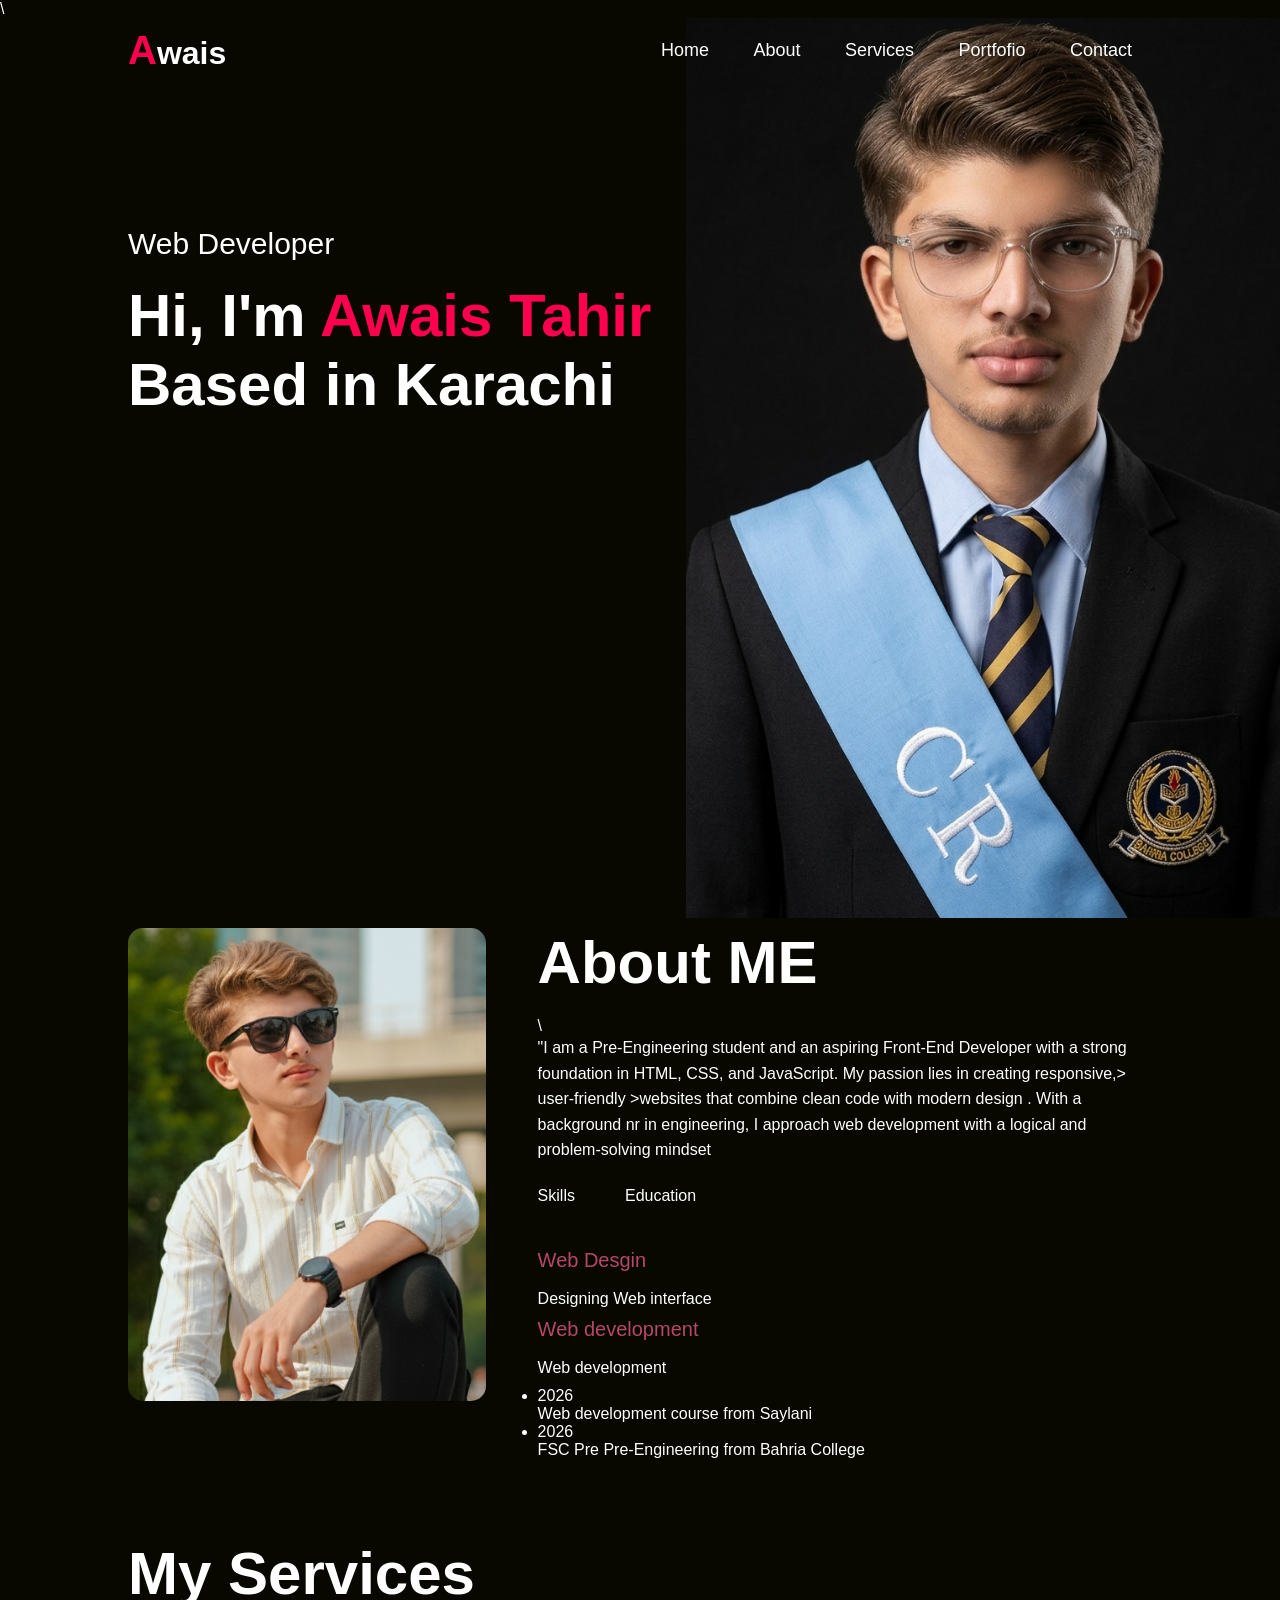
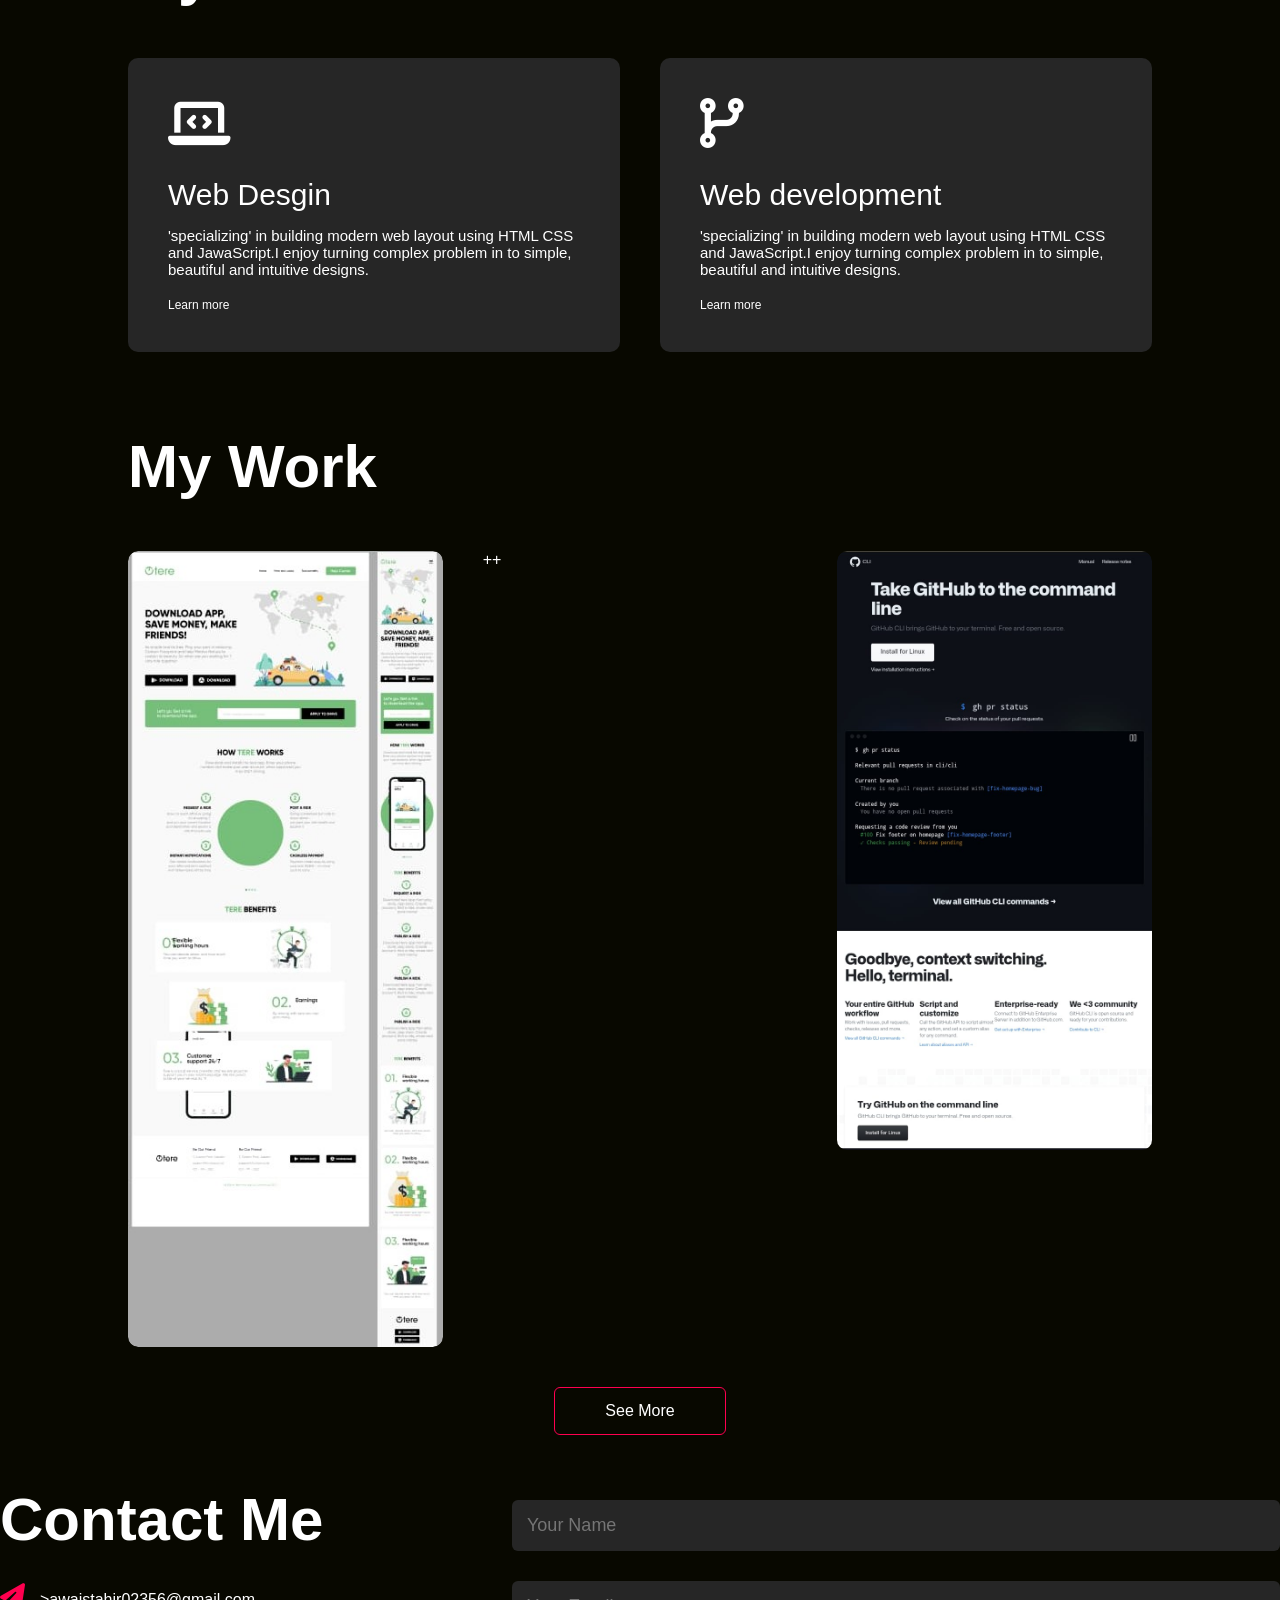
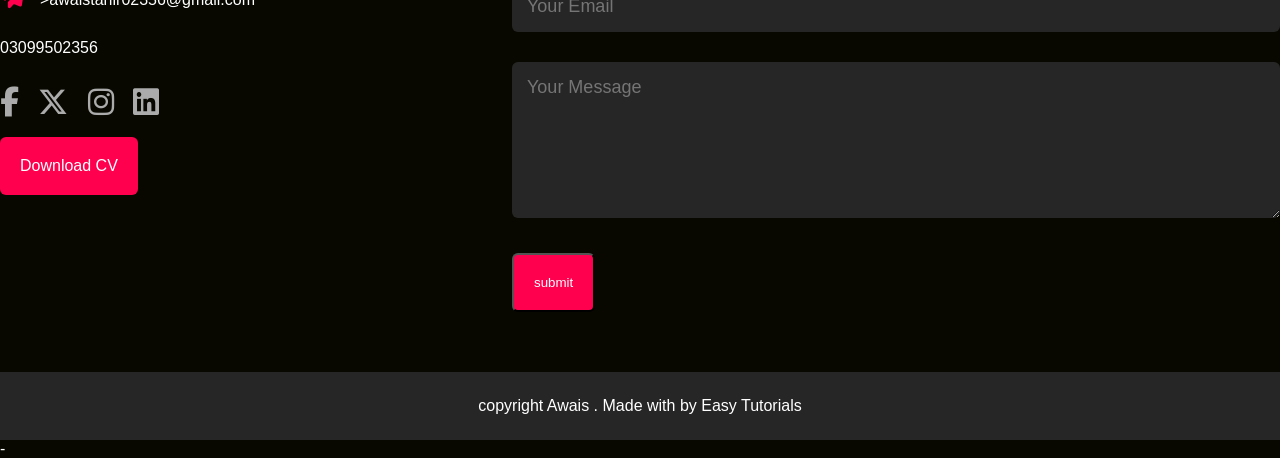
<file: index.html>
<html lang="en">
<head>
    <meta charset="UTF-8">
    <meta name="viewport" content="width=device-width, initial-scale=1.0">
    <title>Personal Portfolio Website</title>\
    <link rel="stylesheet" href="style.css">
    <link rel="stylesheet" href="https://cdnjs.cloudflare.com/ajax/libs/font-awesome/6.5.1/css/all.min.css">
</head>

    
</body>
    <div id="header">
        <div class="container">
            <nav>
               <div class="logo"> <span> A</span>wais</div>
                <ul id="sidemenu">
                 <li><a href="#">Home</a></li>
                  <li><a href="#">About</a></li>
                  <li><a href="#">Services</a></li>
                  <li><a href="#">Portfofio</a></li>
                 <li><a href="#">Contact</a></li>
                 <i class="fas fa-times" onclick="closemenu()"></i>
                </ul>
                <!-- <i class="fa-regular fa-clock"></i> -->
                 <i class="fas fa-bars" onclick="openmenu()"></i>
            </nav>
            <div class="header-text">
                <p>Web Developer</p>
                <h1>Hi, I'm <span>Awais Tahir</span>  <br>Based in Karachi</h1>
            </div>
        </div>
        
    </div>
        <!-- About  -->
<div is="About">
    <div class="container">
        <div class="row">
            <div class="About-col-1">
<img src="awais.png" alt="">
            </div>
  <div class="About-col-2">
    <h1 class="sub-title">About ME</h1>\
    <p class="About-col-2 p">
"I am a Pre-Engineering student and an aspiring Front-End Developer 
 with a strong foundation in HTML, CSS, and JavaScript. 
My passion lies  in  creating responsive,> user-friendly
 >websites that combine clean code with modern design 
 . With a background  nr 
 in engineering,  I approach web
  development with a logical and problem-solving mindset
    </p>
    <div class="tab-title">
        <p class="tab-link active-link" onclick="opentab('Skills')">Skills</p>
        
        <p class="tab-link" onclick="opentab('Education')">Education</p>
    </div>
    <div class="tab-contents active-tab" id="Skills">
        <ul>
            <li> <span>Web Desgin </span><br>Designing Web interface</li>
           <li> <span>Web development </span><br> Web development</li>
        </ul>
    </div>
<div class="tab-content" id="Education">
        <ul>
            <li> <span>2026 </span><br>Web development course from Saylani </li>
           <li> <span>2026 </span><br> FSC Pre Pre-Engineering from Bahria College</li>
        </ul>
    </div>
  </div>        
        </div>
    </div>
</div>
<!-- Services -->
<div id="services">
    <div class="container">
  <h1 class="sub-title">My Services</h1>
  <div class="services-list">
<div>
    <i class="fa-solid fa-laptop-code"></i>
  <h2>Web Desgin</h2>
       <p>'specializing' in building modern web layout using HTML CSS and JawaScript.I enjoy turning complex problem in to simple, beautiful and intuitive designs. </p>
<a href="#">Learn more</a>
      </div>   
        <!-- <i class="fa-solid fa-code-branch"></i> -->
<div>
      <i class="fa-solid fa-code-branch"></i>
    <h2>Web development</h2>
     <p>'specializing' in building modern web layout using HTML CSS and JawaScript.I enjoy turning complex problem in to simple, beautiful and intuitive designs. </p>
<a href="#">Learn more</a>
</div>
        </div>
    </div>
</div>
<!-- portfoli -->
<div  id="portfoli">
    <div   class="container">
        <h1 class="sub-title">My Work</h1>
        <div   class="work-list">
          <div class="work">
      <img src="./tere,png .jfif" alt="" srcset="">
      <div class="layer">
<h3>How tere Work</h3>
<p>The desgin focuses on user-friendliness <br> and clearly communicates the app's value proposition to <br> both riders and drivers </p>
<a href="#"> <i class="fa-solid fa-arrow-up-right-from-square"></i></a>
      </div>
</div>++
          <div class="work">
      <img src="./IMG-20260404-WA0020.jpg" alt="" srcset="">
      <div class="layer">
        <h3>GitHub TCL Page</h3>
        <p> The visual focus a terminal window demonstarting <br> the $ gh pr status cammand showing how user <br>
        can quickly check the status of their pull requests. </p>
        <a href=""> <i class="fa-solid fa-arrow-up-right-from-square"></i></a>
        </div>
</div>
    </div>
    <a href="#" class="btn">See More</a>
</div>
</div>
<!-- --------contact------------ -->
<div id="contact">
<div class="cobtainer">
  <div class="row">
  <div class="contact-left">
 <h1 class="sub-title">Contact Me </h1>
    <p> <i class="fa-solid fa-paper-plane"></i>>awaistahir02356@gmail.com</p>
   <p>   03099502356</p>        
   <div  class="social-icons">
      <a href=" #"> <i class="fa-brands fa-facebook-f"></i></a>     
  <a href=" #"> <i class="fa-brands fa-x-twitter"></i> </a>    
      <a href=" #"> <i class="fa-brands fa-instagram"></i></a>     
     <a href=" #"> <i class="fa-brands fa-linkedin"></i></a>     
    <a href=" #"> <i class="fa-brands twi"></i></a>  
      </div>
    <a href="" class="btn-html">Download CV</a>
            </div>
<div class="contact-right">
<form>
    <input type="text" name="Name" placeholder="Your Name " required>

    <input type="text" name="email" placeholder="Your Email " required>
    <textarea name="Message" rows="6" placeholder="Your Message"></textarea>
<button type="submit" class="btn-html">submit</button>
</form>
</div>
        </div>
    </div>
    <div class="copyright">
        <p>copyright Awais . Made with by Easy Tutorials</p>
    </div>
</div>
<!-- -------js------ -->
<script>
    var tablinks = document.getElementsByClassName('tab-links');
      var tabcontents = document.getElementsByClassName('tab-contents');
      function opentab(tabname){
        for (tablink of tablinks) {
            tablink.classList.remove('active-link');
        }
                for (tabcontent of tabcontents) {
            tabcontent.classList.remove('active-tab');
        }
event.currentTarget.classList.add('active-link');
document.getElementById(tabname).classList.add('active-tab')
      }
</script>-
    <script>
var sidemenu = document.getElementById('sidemenu');
function openmenu(){
    sidemenu.style.right ='0';
}
function closemenu(){
    sidemenu.style.right ='-200px';
}

    </script>
</body>
</html>
</file>
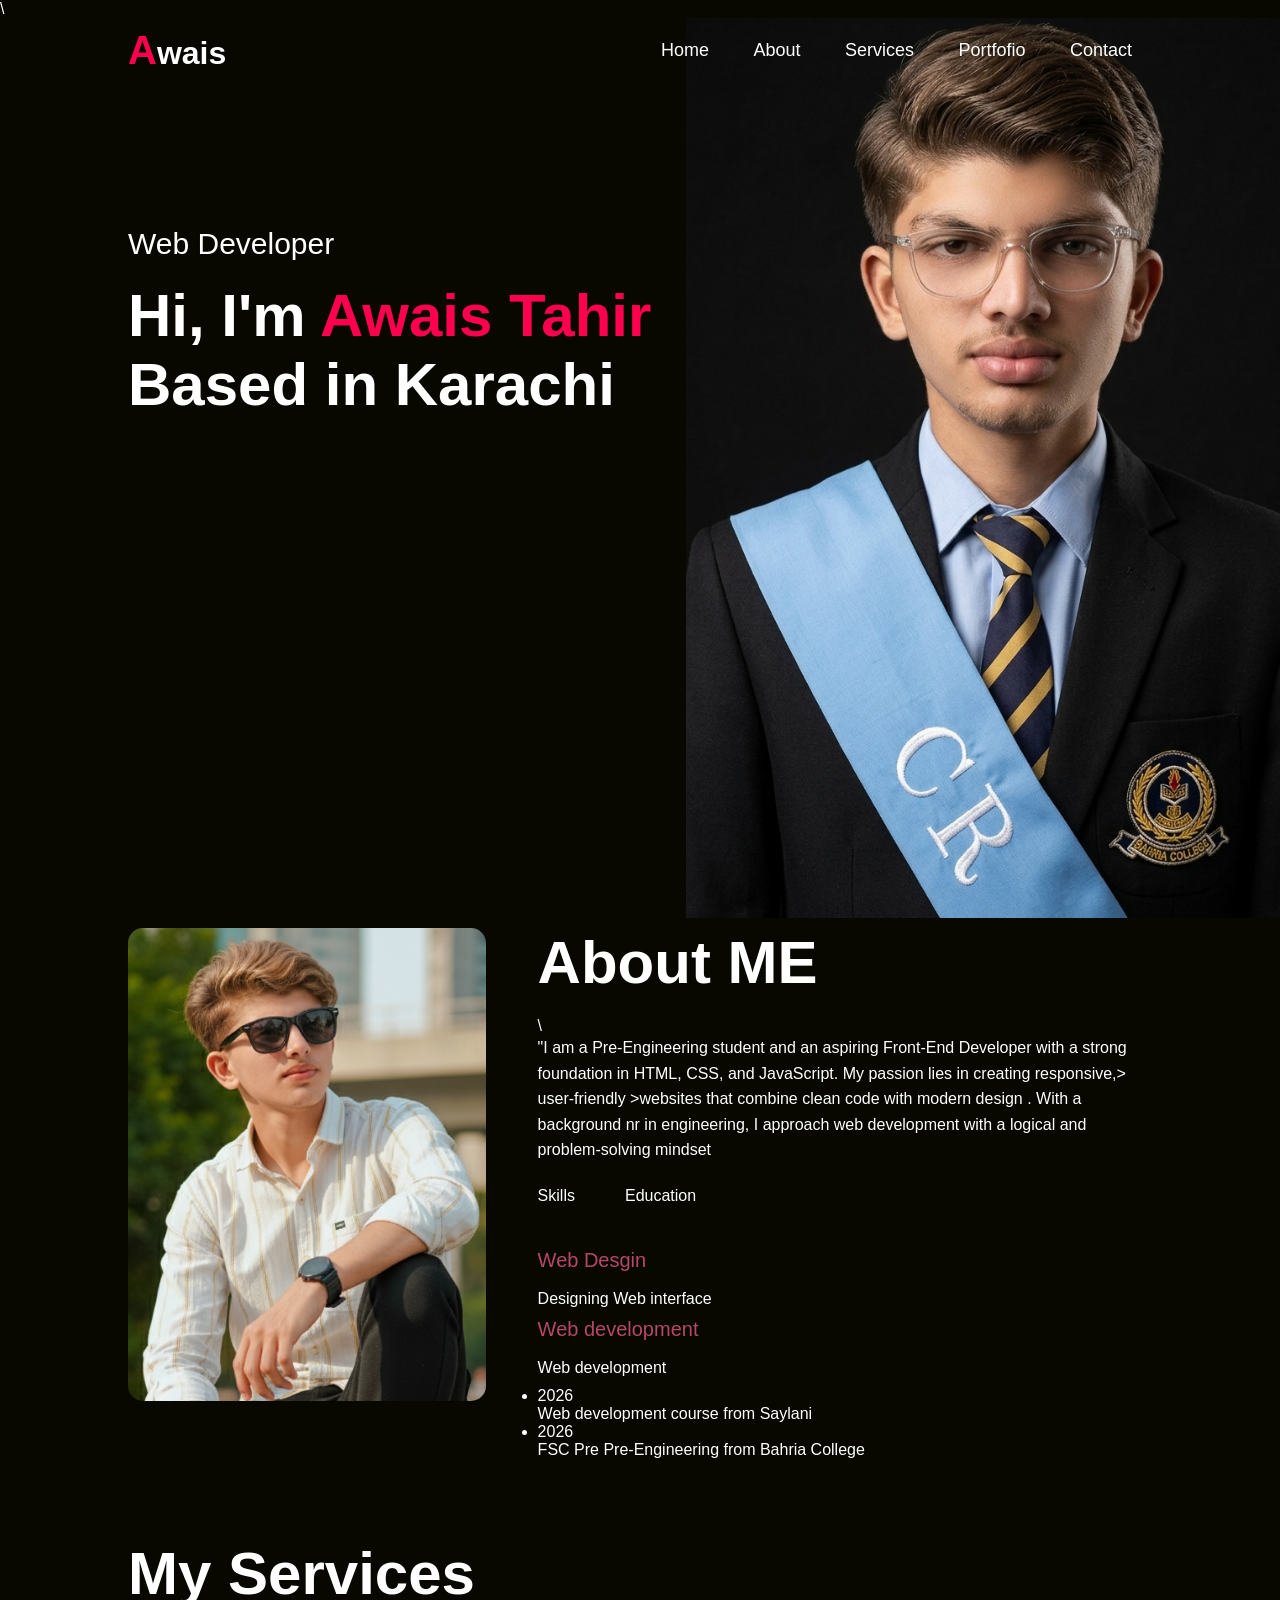
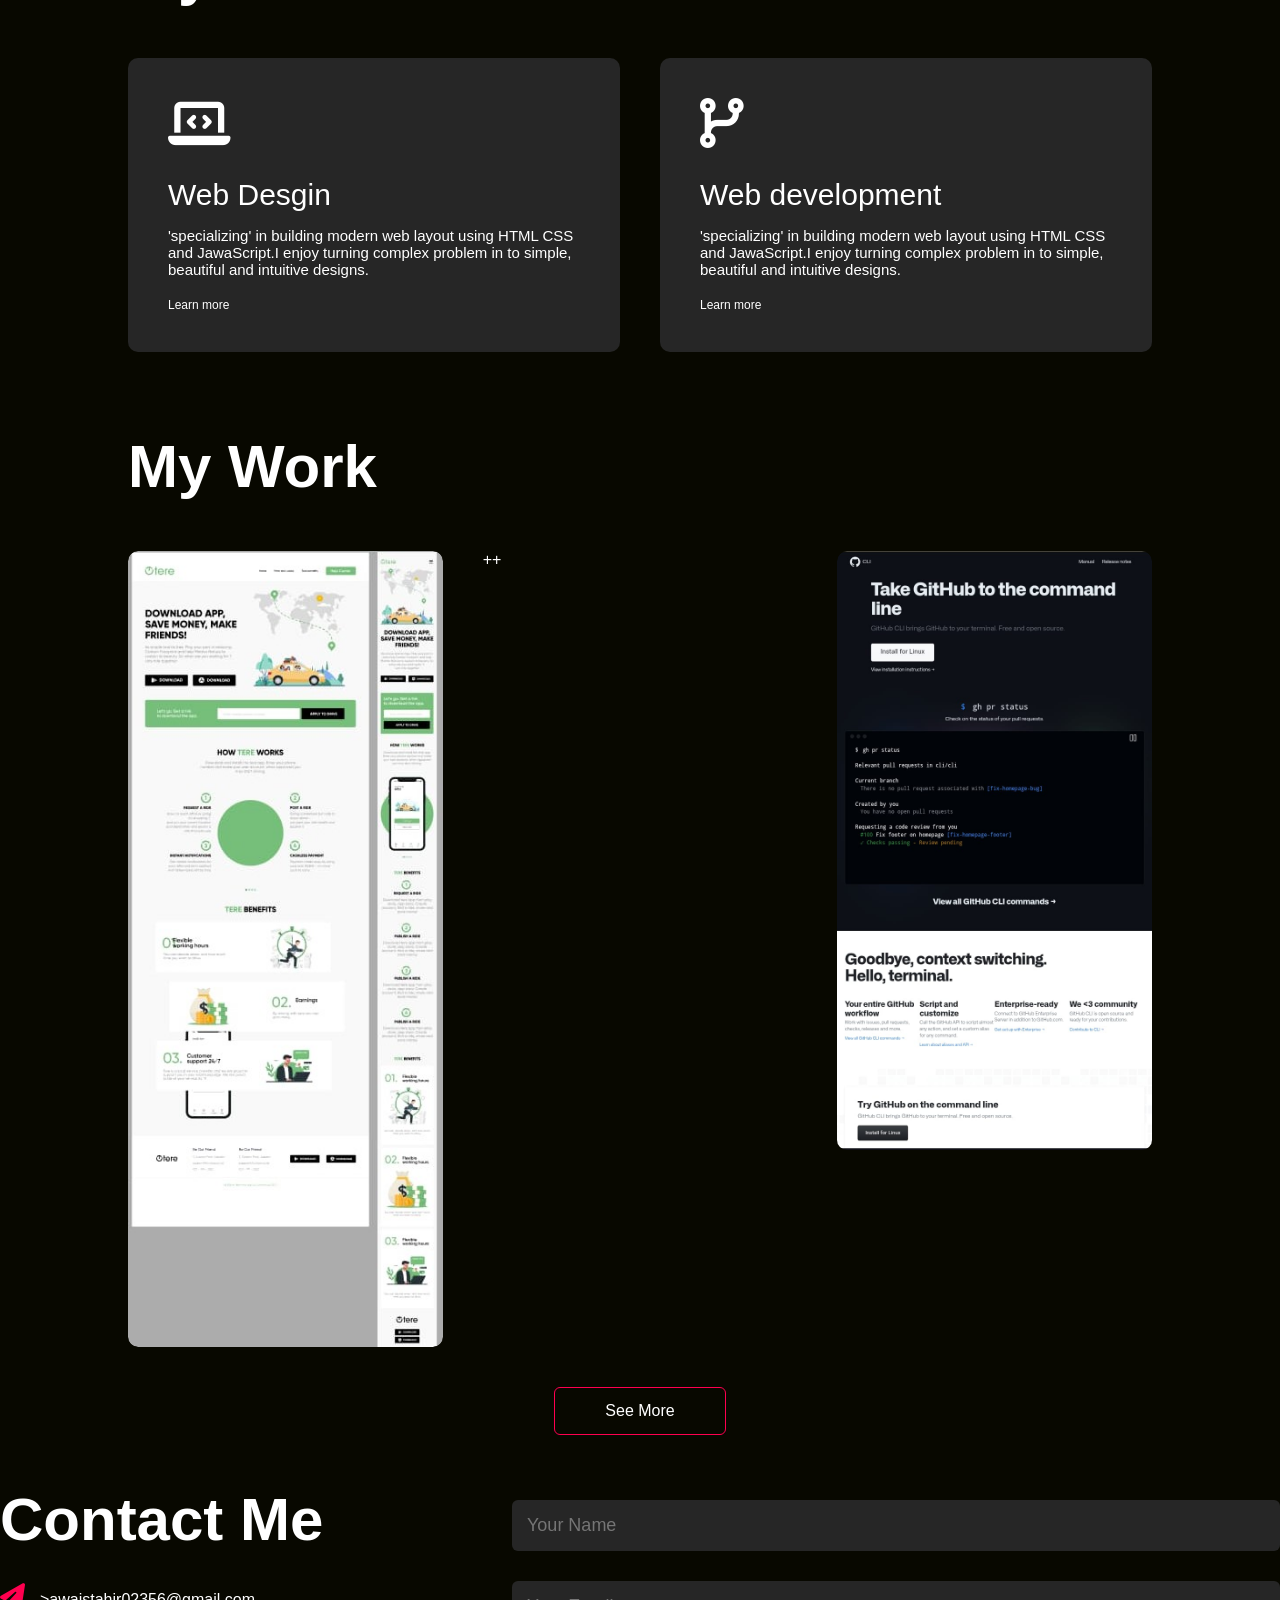
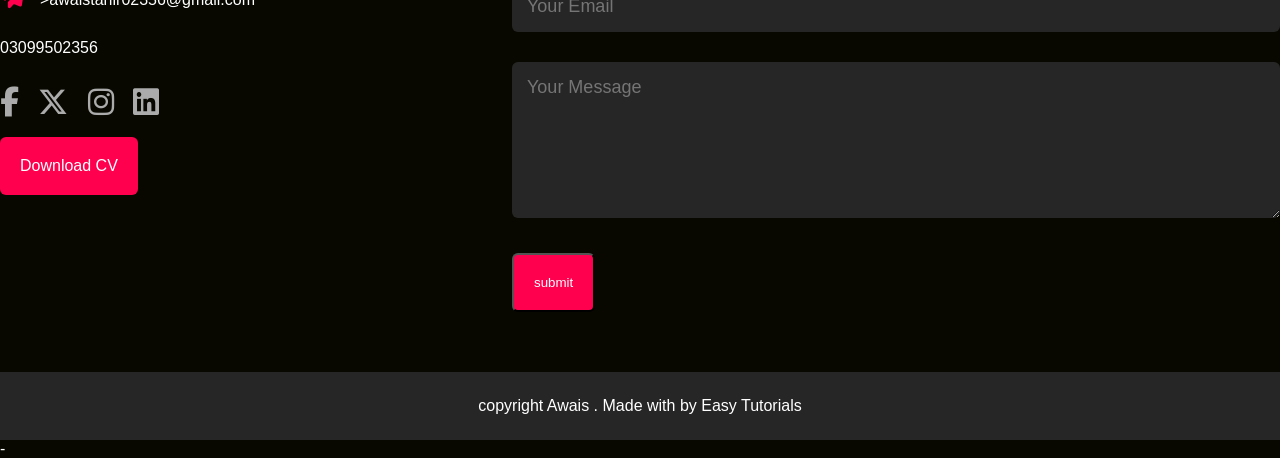
<file: index (2).html>
<html lang="en">
<head>
    <meta charset="UTF-8">
    <meta name="viewport" content="width
    =device-width, initial-scale=1.0">
    <title>Personal Portfolio Website</title>\
    <link rel="stylesheet" href="style.css">
    <link rel="stylesheet" href="https://cdnjs.cloudflare.com/ajax/libs/font-awesome/6.5.1/css/all.min.css">
</head>

    
</body>
    <div id="header">
        <div class="container">
            <nav>
               <div class="logo"> <span> A</span>wais</div>
                <ul id="sidemenu">
                 <li><a href="#">Home</a></li>
                  <li><a href="#">About</a></li>
                  <li><a href="#">Services</a></li>
                  <li><a href="#">Portfofio</a></li>
                 <li><a href="#">Contact</a></li>
                 <i class="fas fa-times" onclick="closemenu()"></i>
                </ul>
                <!-- <i class="fa-regular fa-clock"></i> -->
                 <i class="fas fa-bars" onclick="openmenu()"></i>
            </nav>
            <div class="header-text">
                <p>Web Developer</p>
                <h1>Hi, I'm <span>Awais Tahir</span>  <br>Based in Karachi</h1>
            </div>
        </div>
        
    </div>
        <!-- About  -->
<div is="About">
    <div class="container">
        <div class="row">
            <div class="About-col-1">
<img src="awais.png" alt="">
            </div>
  <div class="About-col-2">
    <h1 class="sub-title">About ME</h1>\
    <p class="About-col-2 p">
"I am a Pre-Engineering student and an aspiring Front-End Developer 
 with a strong foundation in HTML, CSS, and JavaScript. 
My passion lies  in  creating responsive,> user-friendly
 >websites that combine clean code with modern design 
 . With a background  nr 
 in engineering,  I approach web
  development with a logical and problem-solving mindset
    </p>
    <div class="tab-title">
        <p class="tab-link active-link" onclick="opentab('Skills')">Skills</p>
        
        <p class="tab-link" onclick="opentab('Education')">Education</p>
    </div>
    <div class="tab-contents active-tab" id="Skills">
        <ul>
            <li> <span>Web Desgin </span><br>Designing Web interface</li>
           <li> <span>Web development </span><br> Web development</li>
        </ul>
    </div>
<div class="tab-content" id="Education">
        <ul>
            <li> <span>2026 </span><br>Web development course from Saylani </li>
           <li> <span>2026 </span><br> FSC Pre Pre-Engineering from Bahria College</li>
        </ul>
    </div>
  </div>        
        </div>
    </div>
</div>
<!-- Services -->
<div id="services">
    <div class="container">
  <h1 class="sub-title">My Services</h1>
  <div class="services-list">
<div>
    <i class="fa-solid fa-laptop-code"></i>
  <h2>Web Desgin</h2>
       <p>'specializing' in building modern web layout using HTML CSS and JawaScript.I enjoy turning complex problem in to simple, beautiful and intuitive designs. </p>
<a href="#">Learn more</a>
      </div>   
        <!-- <i class="fa-solid fa-code-branch"></i> -->
<div>
      <i class="fa-solid fa-code-branch"></i>
    <h2>Web development</h2>
     <p>'specializing' in building modern web layout using HTML CSS and JawaScript.I enjoy turning complex problem in to simple, beautiful and intuitive designs. </p>
<a href="#">Learn more</a>
</div>
        </div>
    </div>
</div>
<!-- portfoli -->
<div  id="portfoli">
    <div   class="container">
        <h1 class="sub-title">My Work</h1>
        <div   class="work-list">
          <div class="work">
      <img src="./tere,png .jfif" alt="" srcset="">
      <div class="layer">
<h3>How tere Work</h3>
<p>The desgin focuses on user-friendliness <br> and clearly communicates the app's value proposition to <br> both riders and drivers </p>
<a href="#"> <i class="fa-solid fa-arrow-up-right-from-square"></i></a>
      </div>
</div>++
          <div class="work">
      <img src="./IMG-20260404-WA0020.jpg" alt="" srcset="">
      <div class="layer">
        <h3>GitHub TCL Page</h3>
        <p> The visual focus a terminal window demonstarting <br> the $ gh pr status cammand showing how user <br>
        can quickly check the status of their pull requests. </p>
        <a href=""> <i class="fa-solid fa-arrow-up-right-from-square"></i></a>
        </div>
</div>
    </div>
    <a href="#" class="btn">See More</a>
</div>
</div>
<!-- --------contact------------ -->
<div id="contact">
<div class="cobtainer">
  <div class="row">
  <div class="contact-left">
 <h1 class="sub-title">Contact Me </h1>
    <p> <i class="fa-solid fa-paper-plane"></i>>awaistahir02356@gmail.com</p>
   <p>   03099502356</p>        
   <div  class="social-icons">
      <a href=" #"> <i class="fa-brands fa-facebook-f"></i></a>     
  <a href=" #"> <i class="fa-brands fa-x-twitter"></i> </a>    
      <a href=" #"> <i class="fa-brands fa-instagram"></i></a>     
     <a href=" #"> <i class="fa-brands fa-linkedin"></i></a>     
    <a href=" #"> <i class="fa-brands twi"></i></a>  
      </div>
    <a href="" class="btn-html">Download CV</a>
            </div>
<div class="contact-right">
<form>
    <input type="text" name="Name" placeholder="Your Name " required>

    <input type="text" name="email" placeholder="Your Email " required>
    <textarea name="Message" rows="6" placeholder="Your Message"></textarea>
<button type="submit" class="btn-html">submit</button>
</form>
</div>
        </div>
    </div>
    <div class="copyright">
        <p>copyright Awais . Made with by Easy Tutorials</p>
    </div>
</div>
<!-- -------js------ -->
<script>
    var tablinks = document.getElementsByClassName('tab-links');
      var tabcontents = document.getElementsByClassName('tab-contents');
      function opentab(tabname){
        for (tablink of tablinks) {
            tablink.classList.remove('active-link');
        }
                for (tabcontent of tabcontents) {
            tabcontent.classList.remove('active-tab');
        }
event.currentTarget.classList.add('active-link');
document.getElementById(tabname).classList.add('active-tab')
      }
</script>-
    <script>
var sidemenu = document.getElementById('sidemenu');
function openmenu(){
    sidemenu.style.right ='0';
}
function closemenu(){
    sidemenu.style.right ='-200px';
}

    </script>
</body>
</html>
</file>
<file: style.css>
/* ---------- Reset & Base Styles ---------- */
* {
    margin: 0;
    padding: 0;
    font-family: sans-serif;
    box-sizing: border-box;
}
body {
    background: #080800;
    color: #fff;
    font-family: sans-serif;
    overflow-x: hidden; /* Mobile par horizontal scroll rokne ke liye */
}

/* ---------- Header & Navigation ---------- */
#header {
    width: 100%;
    height: 100vh;
    background: url(./pic.png);
    background-size: contain;
    background-repeat: no-repeat;
    background-position: right center;
}
.container {
    padding: 10px 10%;
}
nav {
    display: flex;
    align-items: center;
    justify-content: space-between;
    flex-wrap: wrap;
}
.logo {
    width: 140px;
    border-radius: 10px;
    font-size: 32px; /* Layout ke hisab se font size optimize kiya */
    font-weight: bold;
}
.logo span {
    color: #ff004f;
    font-size: 40px;
}
nav ul li {
    display: inline-block;
    list-style: none;
    margin: 10px 20px;
}
nav ul li a {
    color: #fff;
    text-decoration: none;
    font-size: 18px;
    position: relative; /* Hover line ko theek karne ke liye zaroori hai */
}

/* --- Navigation Hover Effect Fix --- */
nav ul li a::after {
    content: '';
    width: 0; /* Shuruat mein line 0 hogi */
    height: 3px;
    background: #ff004f;
    position: absolute;
    left: 0;
    bottom: -6px;
    transition: 0.5s;
}
nav ul li a:hover::after {
    width: 100%; /* Hover karne par line poori dikhegi */
}

/* ---------- Header Text ---------- */
.header-text {
    margin-top: 15%;
    font-size: 30px;
}
.header-text h1 {
    font-size: 60px;
    margin-top: 20px;
}
.header-text h1 span {
    color: #ff004f;
}

/* ---------- About Section ---------- */
#about {
    padding: 80px 0;
    color: #ababab;
}
.row {
    display: flex;
    justify-content: space-between;
    flex-wrap: wrap;
}
.about-col-1 {
    flex-basis: 35%;
}
.about-col-1 img {
    width: 100%;
    border-radius: 15px;
}
.about-col-2 {
    flex-basis: 60%;
}
.about-col-2 p {
    font-size: 16px; /* Content text ke liye standard size */
    line-height: 1.6;
}
.sub-title {
    font-size: 60px;
    font-weight: 600;
    color: #fff;
    margin-bottom: 20px;
}
.tab-title {
    display: flex;
    margin: 20px 0 40px;
}
.tab-link {
    margin-right: 50px;
    font-size: 18px;
    font-weight: 500;
    cursor: pointer;
    position: relative;
}
.tab-contents ul li {
    list-style: none;
    margin: 10px 0;
    font-size: 16px;
}
.tab-contents ul li span {
    color: #b54769;
    font-size: 20px;
    display: block;
    font-weight: 500;
}
.tab-contents {
    display: none;
}
.tab-contents.active-tab {
    display: block;
}

/* ---------- Services Section ---------- */
#services {
    padding: 60px 0;
}
.services-list {
    display: grid;
    grid-template-columns: repeat(auto-fit, minmax(250px, 1fr));
    grid-gap: 40px;
    margin-top: 50px;
}
.services-list div {
    background: #262626;
    padding: 40px;
    font-size: 15px;
    font-weight: 300;
    border-radius: 10px;
    transition: background 0.5s, transform 0.5s; /* Space error fix kiya */
}
.services-list div i {
    font-size: 50px;
    margin-bottom: 30px;
}
.services-list div h2 {
    font-size: 30px;
    font-weight: 500;
    margin-bottom: 15px;
}
.services-list div a {
    text-decoration: none;
    color: white;
    font-size: 12px;
    margin-top: 20px;
    display: inline-block;
}
.services-list div:hover {
    background: #ff004f;
    transform: translateY(-10px); /* translate se translateY kiya behtar effect ke liye */
    cursor: pointer;
}

/* ---------- Portfolio / Work Section ---------- */
.work-list {
    display: grid;
    grid-template-columns: repeat(auto-fit, minmax(250px, 1fr));
    grid-gap: 40px;
    margin-top: 50px;
}
.work {
    border-radius: 10px;
    position: relative;
    overflow: hidden;
}
.work img {
    width: 100%;
    border-radius: 10px;
    display: block;
    transition: transform 0.5s;
}
.layer {
    width: 100%;
    height: 0;
    background: linear-gradient(rgba(0,0,0,0.6), #ff004f);
    border-radius: 10px;
    position: absolute;
    left: 0;
    bottom: 0;
    overflow: hidden;
    display: flex;
    align-items: center;
    justify-content: center;
    flex-direction: column;
    padding: 0 40px;
    text-align: center;
    font-size: 14px;
    transition: height 0.5s;
}
.layer h3 {
    font-weight: 500;
    margin-bottom: 20px;
}
.layer a {
    margin-top: 20px;
    color: #ff004f;
    text-decoration: none;
    font-size: 18px;
    line-height: 60px;
    background: #fff;
    width: 60px;
    height: 60px;
    border-radius: 50%;
    text-align: center;
}
.work:hover img {
    transform: scale(1.1);
}
.work:hover .layer {
    height: 100%;
}

/* ---------- Buttons & UI Elements ---------- */
.btn {
    display: block;
    margin: 40px auto;
    width: fit-content;
    border: 1px solid #ff004f;
    padding: 14px 50px;
    border-radius: 6px;
    text-decoration: none;
    color: #fff;
    transition: background 0.5s;
}
.btn:hover {
    background: #ff004f;
}
.btn-html {
    display: inline-block;
    background: #ff004f;
    color: #fff;
    padding: 20px;
    margin: 20px 0;
    text-decoration: none;
    border-radius: 6px;
}

/* ---------- Contact Section ---------- */
.contact-left {
    flex-basis: 35%;
}
.contact-right {
    flex-basis: 60%;
}
.contact-left p {
    margin-top: 30px;
}
.contact-left p i {
    color: #ff004f;
    margin-right: 15px;
    font-size: 25px;
}
.social-icons {
    margin-top: 30px;
}
.social-icons a {
    text-decoration: none;
    font-size: 30px;
    margin-right: 15px;
    color: #ababab;
    display: inline-block;
    transition: transform 0.5s, color 0.5s;
}
.social-icons a:hover {
    color: #ff004f;
    transform: translateY(-5px);
}
.contact-right form {
    width: 100%;
}
form input, form textarea {
    width: 100%;
    border: 0;
    outline: none;
    background: #262626;
    padding: 15px;
    margin: 15px 0;
    color: #fff;
    font-size: 18px;
    border-radius: 6px;
}
.copyright {
    width: 100%;
    text-align: center;
    padding: 25px;
    background: #262626;
    font-weight: 300;
    margin-top: 40px;
}

/* ---------- CSS for Mobile & Tablets ---------- */
nav .fas {
    display: none;
}

@media only screen and (max-width: 768px) {
    .container {
        padding: 10px 5%;
    }
    #header {
        background-image: url(./pic.png);
        background-size: cover;
        background-position: 30% center;
        height: 70vh;
    }
    .header-text {
        margin-top: 45%;
        font-size: 20px;
    }
    .header-text h1 {
        font-size: 40px;
    }
    nav .fas {
        display: block;
        font-size: 25px;
        color: #fff;
        cursor: pointer;
    }
    nav ul {
        background: #ff004f;
        position: fixed;
        top: 0;
        right: -200px;
        width: 200px;
        height: 100vh;
        padding-top: 50px;
        z-index: 2;
        transition: 0.5s;
    }
    nav ul li {
        display: block;
        margin: 25px;
    }
    nav ul li a {
        font-size: 20px;
    }
    nav ul .fas {
        position: absolute;
        top: 25px;
        left: 25px;
        cursor: pointer;
        font-size: 22px;
    }
    
    /* Responsive layout rows */
    .about-col-1, .about-col-2, .contact-left, .contact-right {
        flex-basis: 100%;
    }
    .about-col-1 {
        margin-bottom: 30px;
    }
    .sub-title {
        font-size: 40px;
    }
}
</file>
